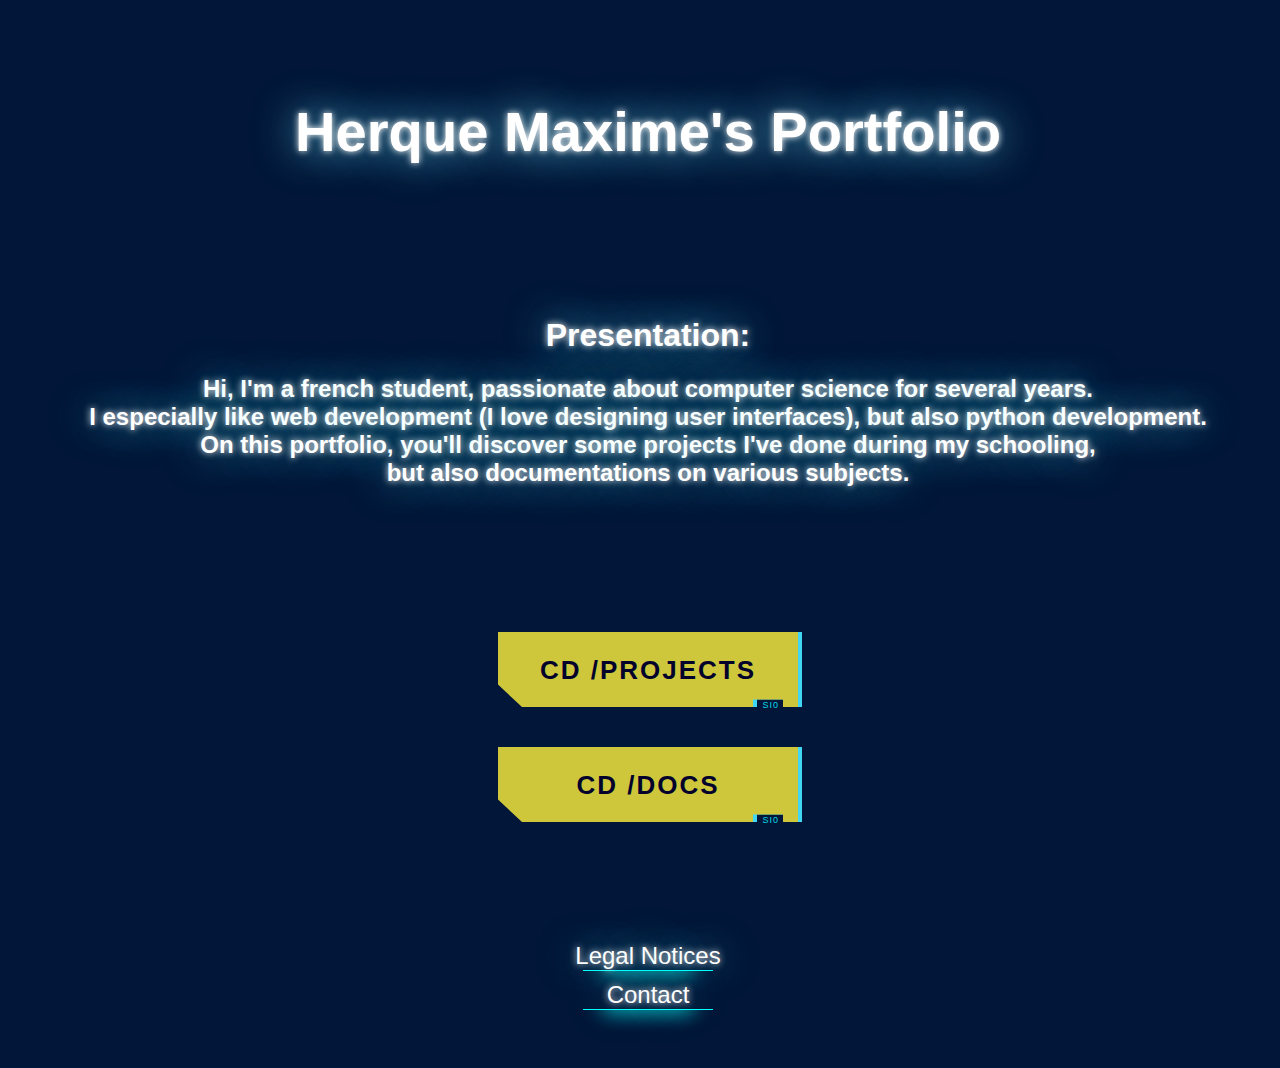
<file: index.html>
<html lang="en">
<head>
    <meta charset="UTF-8">
    <meta http-equiv="X-UA-Compatible" content="IE=edge">
    <meta name="viewport" content="width=device-width, initial-scale=1.0">
    <link rel="stylesheet" href="style.css">
    <title>/Home</title>
</head>
<body class="body">

    <div class="conteneur-general">
        <div class="effetneonHeader">
            <h3>Herque Maxime's Portfolio</h3>
        </div>
    </div>

    <div class="conteneur-general">
        <div class="effetneon">
            <h1>Presentation: </h1>
            <h2>
                Hi, I'm a french student, passionate about computer science for several years. <br>
                I especially like web development (I love designing user interfaces), but also python development. <br>
                On this portfolio, you'll discover some projects I've done during my schooling, <br>
                but also documentations on various subjects. <br>
            </h2>
        </div>
    </div>

    <div class="conteneur-general">
            <div class="conteneur-table">
    
                <div>
                    <a href="Projects.html" class="a">
                        <button class="cybr-btn">
                            cd /Projects<span aria-hidden></span>
                            <span aria-hidden class="cybr-btn__glitch">-0 // - \[ 0 .. /</span>
                            <span aria-hidden class="cybr-btn__tag">SI0</span>
                        </button>
                    </a>
                </div>

                <div>
                    <a href="Docs.html" class="a">
                        <button class="cybr-btn">
                            cd /Docs<span aria-hidden></span>
                            <span aria-hidden class="cybr-btn__glitch">-0 // - \[ 0 .. /</span>
                            <span aria-hidden class="cybr-btn__tag">SI0</span>
                        </button>
                    </a>
                </div>

            </div>
        
    </div>

    <div class="conteneur-footer">
        <div class="effetneonFooter">
                <a href="Legal_notices.html" class="a"> Legal Notices </a>
                <hr class="hr">
                <a href="Contact.html" class="a"> Contact </a>
                <hr class="hr">
        </div>    
    </div>

</body>
</html>
</file>
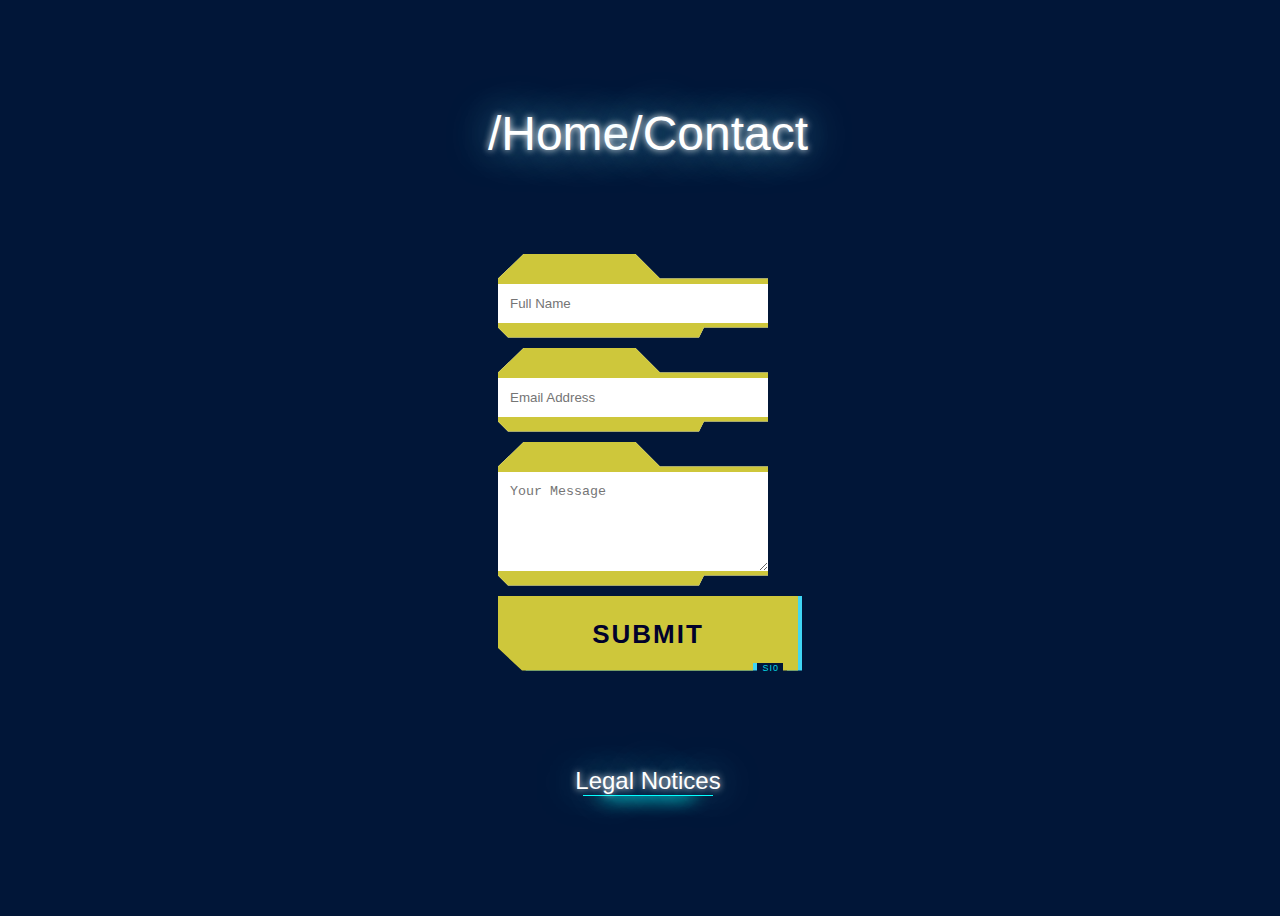
<file: Contact.html>
<html lang="en">
<head>
    <meta charset="UTF-8">
    <meta http-equiv="X-UA-Compatible" content="IE=edge">
    <meta name="viewport" content="width=device-width, initial-scale=1.0">
    <link rel="stylesheet" href="style.css">
    <title>/Contact</title>
</head>
<body class="body">

    <div class="conteneur-general">
        <div class="effetneonHeader">
            <a href="index.html" class="a">/Home</a>/Contact
        </div>
    </div>
    <br>

    <div class="conteneur-general">

        <form class="form" target="_blank" rel="noopener noreferrer" action="https://formsubmit.co/maxime.herque@outlook.com" method="POST">

          <div>
            <input type="text" class="cyberpunk" name="name" placeholder="Full Name" required/>
          </div>
          <div>
            <input type="email" class="cyberpunk" name="email" placeholder="Email Address" required/>
          </div>
          <div>
            <textarea placeholder="Your Message" class="cyberpunk" name="message" rows="5" required></textarea>
          </div>
          <button type="submit" class="cybr-btn">
                Submit<span aria-hidden></span>
                <span aria-hidden class="cybr-btn__glitch">-0 // - \[ 0 .. /</span>
                <span aria-hidden class="cybr-btn__tag">SI0</span>
          </button>
        </form>
    </div>
    <div class="conteneur-footer">
        <div class="effetneonFooter">
                <a href="Legal_notices.html" class="a"> Legal Notices </a>
                <hr class="hr">
        </div>    
    </div>
</body>
</html>
</file>
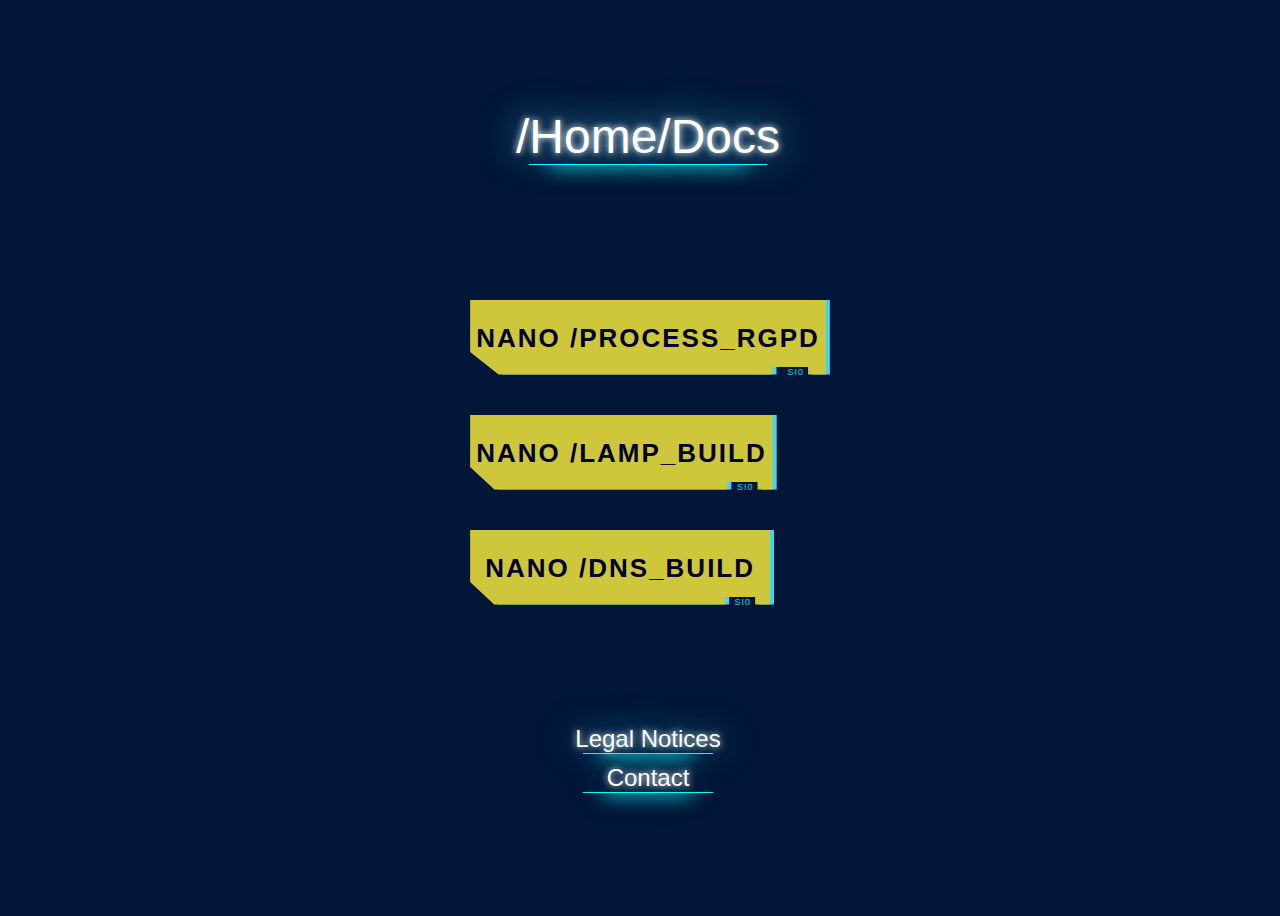
<file: Docs.html>
<html lang="en">
<head>
    <meta charset="UTF-8">
    <meta http-equiv="X-UA-Compatible" content="IE=edge">
    <meta name="viewport" content="width=device-width, initial-scale=1.0">
    <link rel="stylesheet" href="style.css">
    <title>/Docs</title>
</head>
<body class="body">

    <div class="conteneur-general">
        <div class="effetneonHeader">
            <a href="index.html" class="a">/Home</a>/Docs
            <hr class="hr">
        </div>
    </div>

    <div class="conteneur-general">
            <div class="conteneur-table">
    
                <div>
                    <a href="https://docs.google.com/document/d/1ar0tmPpLoeNr4xYHL19NIXyHclJe4VI9LjFeNdnLVsA/edit?usp=sharing" target="_blank" rel="noopener noreferrer" class="a">
                        <button class="cybr-btn">
                            nano /Process_RGPD<span aria-hidden></span>
                            <span aria-hidden class="cybr-btn__glitch">-0 // - \[ 0 .. /</span>
                            <span aria-hidden class="cybr-btn__tag">SI0</span>
                        </button>
                    </a>
                </div>

                <div>
                    <a href="https://docs.google.com/document/d/1jyN14UCEoExQFJZbWlF62nYC9xb7YDZhEj5yqZSZZyg/edit?usp=sharing" target="_blank" rel="noopener noreferrer" class="a">
                        <button class="cybr-btn">
                            nano /LAMP_build<span aria-hidden></span>
                            <span aria-hidden class="cybr-btn__glitch">-0 // - \[ 0 .. /</span>
                            <span aria-hidden class="cybr-btn__tag">SI0</span>
                        </button>
                    </a>
                </div>

                <div>
                    <a href="https://docs.google.com/document/d/1bhWLOLnDrgGWxhsAurJ4XMfBC0cAEGzqD4cxIFK8JNQ/edit?usp=sharing" target="_blank" rel="noopener noreferrer" class="a">
                        <button class="cybr-btn">
                            nano /DNS_build<span aria-hidden></span>
                            <span aria-hidden class="cybr-btn__glitch">-0 // - \[ 0 .. /</span>
                            <span aria-hidden class="cybr-btn__tag">SI0</span>
                        </button>
                    </a>
                </div>

            </div>
        
    </div>

    <div class="conteneur-footer">
        <div class="effetneonFooter">
                <a href="Legal_notices.html" class="a"> Legal Notices </a>
                <hr class="hr">
                <a href="Contact.html" class="a"> Contact </a>
                <hr class="hr">
        </div>    
    </div>

</body>
</html>
</file>
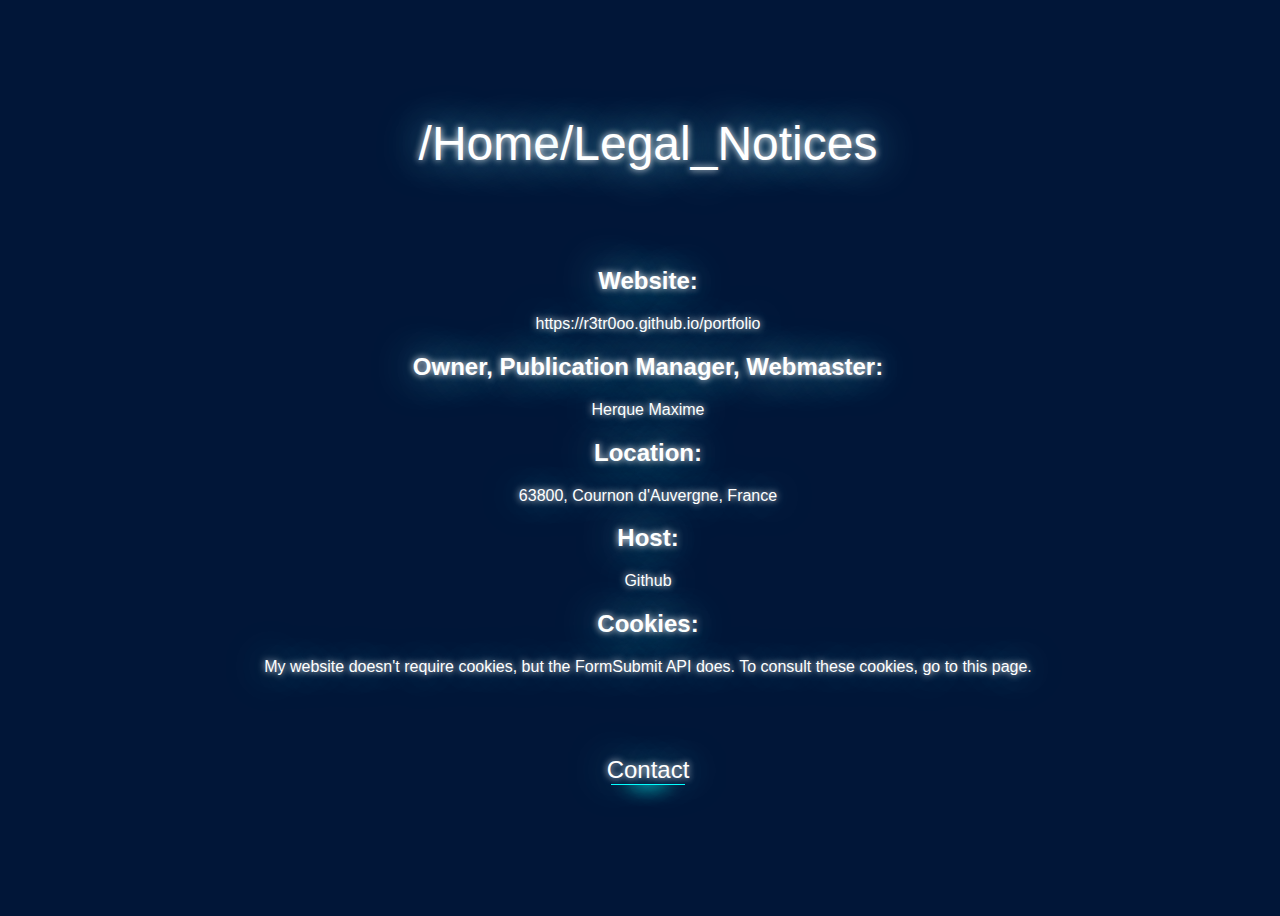
<file: Legal_notices.html>
<html lang="en">
<head>
    <meta charset="UTF-8">
    <meta http-equiv="X-UA-Compatible" content="IE=edge">
    <meta name="viewport" content="width=device-width, initial-scale=1.0">
    <link rel="stylesheet" href="style.css">
    <title>/Legal_Notices</title>
</head>
<body class="body">

    <div class="conteneur-general">
        <div class="effetneonHeader">
            <a href="index.html" class="a">/Home</a>/Legal_Notices
        </div>
    </div>
    <div class="conteneur-general">
        <div class="effetneon">
            <h4>
                <h2>Website: </h2> https://r3tr0oo.github.io/portfolio <br>
                <h2>Owner, Publication Manager, Webmaster: </h2> Herque Maxime <br>
                <h2>Location: </h2> 63800, Cournon d'Auvergne, France <br>
                <h2>Host: </h2> Github <br>
                <h2>Cookies: </h2> My website doesn't require cookies, but the FormSubmit API does. To consult these cookies, go to this <a href="https://formsubmit.co/privacy.pdf" target="_blank" rel="noopener noreferrer" class="a">page</a>. <br>
            </h4>
        </div>
    </div>

    <div class="conteneur-footer">
        <div class="effetneonFooter">
                <a href="Contact.html" class="a"> Contact </a>
                <hr class="hr">
        </div>    
</div>
</body>
</html>
</file>
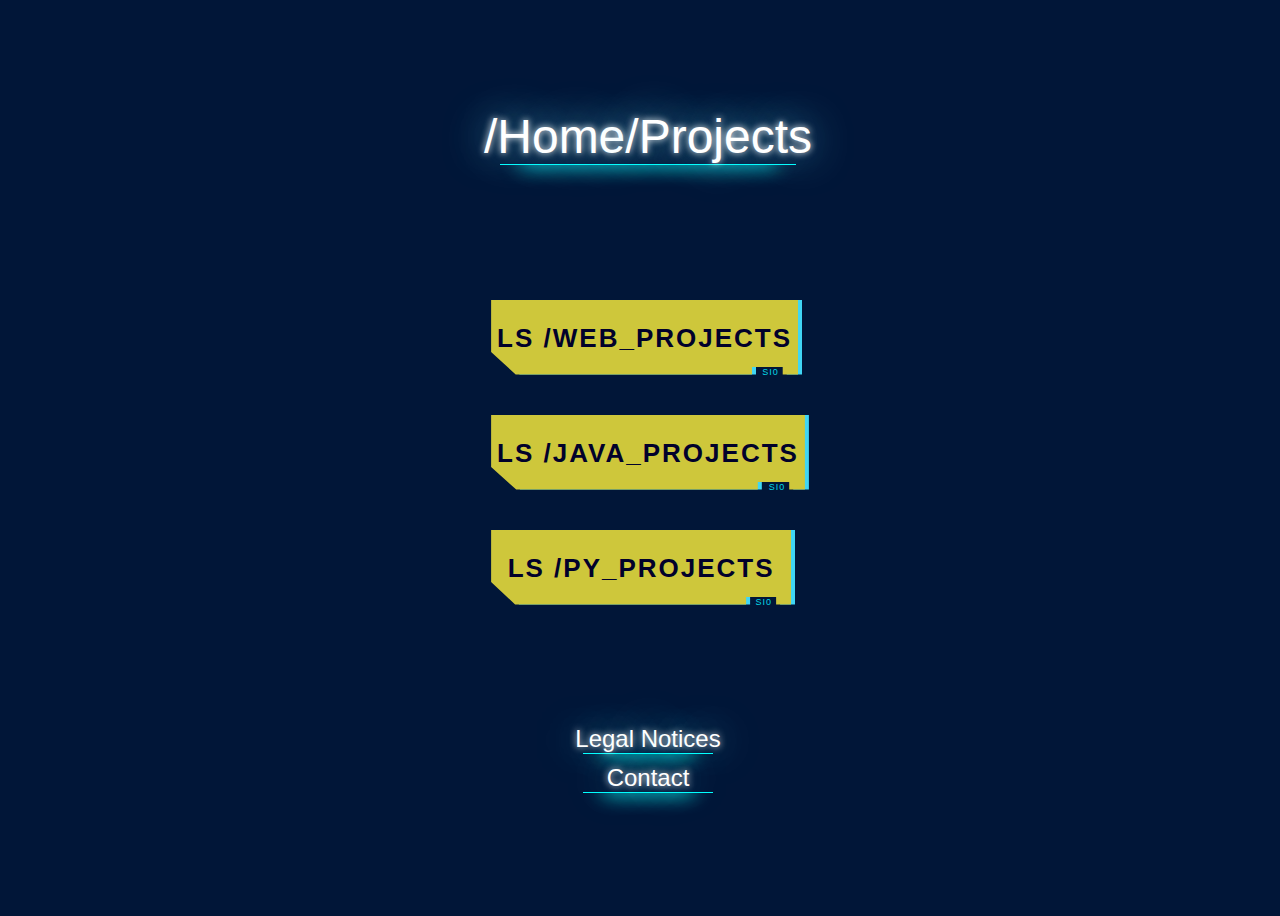
<file: Projects.html>
<html lang="en">
<head>
    <meta charset="UTF-8">
    <meta http-equiv="X-UA-Compatible" content="IE=edge">
    <meta name="viewport" content="width=device-width, initial-scale=1.0">
    <link rel="stylesheet" href="style.css">
    <title>/Projects</title>
</head>
<body class="body">

    <div class="conteneur-general">
        <div class="effetneonHeader">
            <a href="index.html" class="a">/Home</a>/Projects
            <hr class="hr">
        </div>
    </div>

    <div class="conteneur-general">
        <div class="conteneur-table">

            <div>
                <a href="https://github.com/R3tr0oO/Web_Projects" target="_blank" rel="noopener noreferrer" class="a">
                    <button class="cybr-btn">
                        ls /Web_Projects<span aria-hidden></span>
                        <span aria-hidden class="cybr-btn__glitch">-0 // - \[ 0 .. /</span>
                        <span aria-hidden class="cybr-btn__tag">SI0</span>
                    </button>
                </a>
            </div>

            <div>
                <a href="https://github.com/R3tr0oO/Java_Projects" target="_blank" rel="noopener noreferrer" class="a">
                    <button class="cybr-btn">
                        ls /Java_Projects<span aria-hidden></span>
                        <span aria-hidden class="cybr-btn__glitch">-0 // - \[ 0 .. /</span>
                        <span aria-hidden class="cybr-btn__tag">SI0</span>
                    </button>
                </a>
            </div>

            <div>
                <a href="https://github.com/R3tr0oO/Python_Projects" target="_blank" rel="noopener noreferrer" class="a">
                    <button class="cybr-btn">
                        ls /Py_Projects<span aria-hidden></span>
                        <span aria-hidden class="cybr-btn__glitch">-0 // - \[ 0 .. /</span>
                        <span aria-hidden class="cybr-btn__tag">SI0</span>
                    </button>
                </a>
            </div>

        </div>
    </div>
    
    <div class="conteneur-footer">
            <div class="effetneonFooter">
                    <a href="Legal_notices.html" class="a"> Legal Notices </a>
                    <hr class="hr">
                    <a href="Contact.html" class="a"> Contact </a>
                    <hr class="hr">
            </div>    
    </div>

</body>
</html>
</file>
<file: style.css>
:root{
    /* Utilisation de variables CSS, afin de definir couleur des boutons, taille de polices, etc... */
    --back: #011638;
    --primary: #CEC73B ; 
    --shadow-primary: #40d6f4;
    --shadow-form: #CEC73B; 
    --color: #01012b; 
    --font-size: 26px;
    --label-size: 9px;
    --shadow-secondary: #ff0909;
    --secondary: #f1edb2;
    --neon1: #fff;
    --neon2: #6adbf2;
    
    /* Utilisation de variables CSS, afin de créer les frames de l'animation du bouton */
    --clip: polygon(0 0, 100% 0, 100% 100%, 95% 100%, 95% 90%, 85% 90%, 85% 100%, 8% 100%, 0 70%);
    --border: 4px;
    --shimmy-distance: 5;
    --clip-one: polygon(0 2%, 100% 2%, 100% 95%, 95% 95%, 95% 90%, 85% 90%, 85% 95%, 8% 95%, 0 70%);
    --clip-two: polygon(0 78%, 100% 78%, 100% 100%, 95% 100%, 95% 90%, 85% 90%, 85% 100%, 8% 100%, 0 78%);
    --clip-three: polygon(0 44%, 100% 44%, 100% 54%, 95% 54%, 95% 54%, 85% 54%, 85% 54%, 8% 54%, 0 54%);
    --clip-four: polygon(0 0, 100% 0, 100% 0, 95% 0, 95% 0, 85% 0, 85% 0, 8% 0, 0 0);
    --clip-five: polygon(0 0, 100% 0, 100% 0, 95% 0, 95% 0, 85% 0, 85% 0, 8% 0, 0 0);
    --clip-six: polygon(0 40%, 100% 40%, 100% 85%, 95% 85%, 95% 85%, 85% 85%, 85% 85%, 8% 85%, 0 70%);
    --clip-seven: polygon(0 63%, 100% 63%, 100% 80%, 95% 80%, 95% 80%, 85% 80%, 85% 80%, 8% 80%, 0 70%); 
  }
  
  
    /* Style général du site */
  
  @font-face {
    /* Style de la police d'écriture */
    font-family: Cyber;
    src: url("https://assets.codepen.io/605876/Blender-Pro-Bold.otf"); /* Importation d'une police d'écriture "Cyberpunk" */
    font-display: swap; 
  } 
        
  .body {
    /* Style général du corps */
    display: flex;
    align-items: center;
    flex-direction: column;
    justify-content: center;
    min-height: 100vh;
    font-family: 'Cyber', sans-serif;
    background: var(--back);
    width: 100%; 
    position: relative;
    overflow-x: hidden;
  }
    
  .hr {
    /* Style du hr */
    border:none;
    height: 20px;
    width: 90%;
    height: 50px;
    margin-top: 0;
    border-bottom: 1px solid cyan;
    box-shadow: 0 20px 20px -20px aqua;
    margin: -50px auto 10px; 
  }
  
  .a {
    /* Pour que le lien ne soit plus surligné */
    text-decoration: none;
    color: var(--neon1);
  }
  
  input[type="text"].cyberpunk,
  textarea.cyberpunk,
  input[type="email"].cyberpunk {
    width: calc(100% - 30px);
    border: 30px solid var(--shadow-form);
    border-left: 5px var(--shadow-form);
    border-right: 5px var(--shadow-form);
    border-bottom: 15px solid var(--shadow-form);
    clip-path: polygon(
      0px 25px,
      26px 0px,
      calc(60% - 25px) 0px,
      60% 25px,
      100% 25px,
      100% calc(100% - 10px),
      calc(100% - 15px) calc(100% - 10px),
      calc(80% - 10px) calc(100% - 10px),
      calc(80% - 15px) calc(100% - 0px),
      10px calc(100% - 0px),
      0% calc(100% - 10px)
    );
    margin-bottom: 10px;
    padding: 12px;
  }

  
    /* Répartition et squelette du site */
  
  .conteneur-general{
    /* Création d'un conteneur pour la répartition des éléments */
    padding: 15px;
    margin: 25px;
    height: auto;
    padding-left: 25px;
    padding-right: 25px;
    padding-top: 10px; 
  }
  
  .conteneur-table {  
    /* Création d'un conteneur pour partitionner les boutons */
    display: grid;
    grid-template-columns: auto;
    grid-template-rows:  auto;
    grid-gap: 40px;
    padding: 15px;
    margin: 25px;
    height: auto;
    padding-left: 25px;
    padding-right: 25px;
    padding-top: 25px; 
  }

  .conteneur-footer {  
    /* Création d'un footer */
    display: flex;
    padding: 15px;
    margin: 25px;
    height: auto;
    padding-left: 25px;
    padding-right: 25px;
    padding-top: 15px; 
  }
  
  
    /* Création du style des néons */
  
  .effetneonHeader {
    /* Effet Néon header*/
    font-size: 3rem;
    text-align: center;
    color: var(--neon1);
    text-shadow:
        0 0 7px var(--neon1),
        0 0 42px var(--neon2)
  }

  .effetneon {
    /* Effet Néon */
    font-size: 1rem;
    text-align: center;
    color: var(--neon1);
    text-shadow:
        0 0 7px var(--neon1),
        0 0 42px var(--neon2)
  }

  .effetneonFooter {
    /* Effet Néon footer */
    font-size: 1.5rem;
    text-align: center;
    color: var(--neon1);
    text-shadow:
        0 0 7px var(--neon1),
        0 0 42px var(--neon2)
  }
  
   
  /* Création du style des boutons */
  
  .body .cybr-btn + .cybr-btn {
    /* Marge verticale appliquée */
    margin-top: 2rem; 
  } 
  
  .cybr-btn {
    /* Style général */
    font-family: 'Cyber', sans-serif;
    color: var(--color);
    cursor: pointer;
    background: transparent;
    text-transform: uppercase;
    font-size: var(--font-size);
    outline: transparent;
    letter-spacing: 2px;
    position: relative;
    font-weight: 700;
    border: 0;
    min-width: 300px;
    height: 75px;
    line-height: 75px;
    transition: background 0.2s;
  }
   
  .cybr-btn:hover {
    /* Animation hover */
    color: var(--secondary);
  }
  
  .cybr-btn:active {
    /* Animation active */
    color: var(--secondary);
  }
  
  .cybr-btn:after, .cybr-btn:before {
    /* Marge verticale appliquée */
    content: '';
    position: absolute;
    top: 0;
    left: 0;
    right: 0;
    bottom: 0;
    clip-path: var(--clip);
    z-index: -1;
  }
  
  .cybr-btn:before {
    /* Les différentes animations appliquées sur les boutons */
    background: var(--shadow-primary);
    transform: translate(var(--border), 0);
  }
  
  .cybr-btn:after {
    background: var(--primary);
  }
  
  .cybr-btn__tag {
    position: absolute;
    padding: 1px 4px;
    letter-spacing: 1px;
    line-height: 1;
    bottom: -5%;
    right: 5%;
    font-weight: normal;
    color: #05d9e8;
    font-size: var(--label-size);
  }
  
  .cybr-btn__glitch {
    position: absolute;
    top: calc(var(--border) * -1);
    left: calc(var(--border) * -1);
    right: calc(var(--border) * -1);
    bottom: calc(var(--border) * -1);
    background: var(--shadow-primary);
    text-shadow: 2px 2px var(--shadow-primary), -2px -2px var(--shadow-secondary);
    clip-path: var(--clip);
    animation: glitch 2s infinite;
    display: none;
  }
  
  .cybr-btn:hover .cybr-btn__glitch {
    display: block;
  }
  
  .cybr-btn__glitch:before {
    content: '';
    position: absolute;
    top: calc(var(--border) * 1);
    right: calc(var(--border) * 1);
    bottom: calc(var(--border) * 1);
    left: calc(var(--border) * 1);
    clip-path: var(--clip);
    background: var(--primary);
    z-index: -1;
  }
  
  @keyframes glitch {
    /* Création de la suite de frames, permettant une animation "Glitch", en fonction du temps de survol par la souris */
    0% {
      clip-path: var(--clip-one);
    }
    2%, 8% {
      clip-path: var(--clip-two);
      transform: translate(calc(var(--shimmy-distance) * -1%), 0); 
    }
    6% {
      clip-path: var(--clip-two);
      transform: translate(calc(var(--shimmy-distance) * 1%), 0);
    }
    9% {
      clip-path: var(--clip-two);
      transform: translate(0, 0);
    }
    10% {
      clip-path: var(--clip-three);
      transform: translate(calc(var(--shimmy-distance) * 1%), 0);
    }
    13% {
      clip-path: var(--clip-three);
      transform: translate(0, 0);
    }
    14%, 21% {
      clip-path: var(--clip-four);
      transform: translate(calc(var(--shimmy-distance) * 1%), 0);
    }
    25% {
      clip-path: var(--clip-five);
      transform: translate(calc(var(--shimmy-distance) * 1%), 0);
    }
    30% {
      clip-path: var(--clip-five);
      transform: translate(calc(var(--shimmy-distance) * -1%), 0);
    }
    35%, 45% {
      clip-path: var(--clip-six);
      transform: translate(calc(var(--shimmy-distance) * -1%));
    }
    40% {
      clip-path: var(--clip-six);
      transform: translate(calc(var(--shimmy-distance) * 1%));
    }
    50% {
      clip-path: var(--clip-six);
      transform: translate(0, 0);
    }
    55% {
      clip-path: var(--clip-seven);
      transform: translate(calc(var(--shimmy-distance) * 1%), 0);
    }
    60% {
      clip-path: var(--clip-seven);
      transform: translate(0, 0);
    }
    31%, 61%, 100% {
      clip-path: var(--clip-four);
    }
  }
</file>
